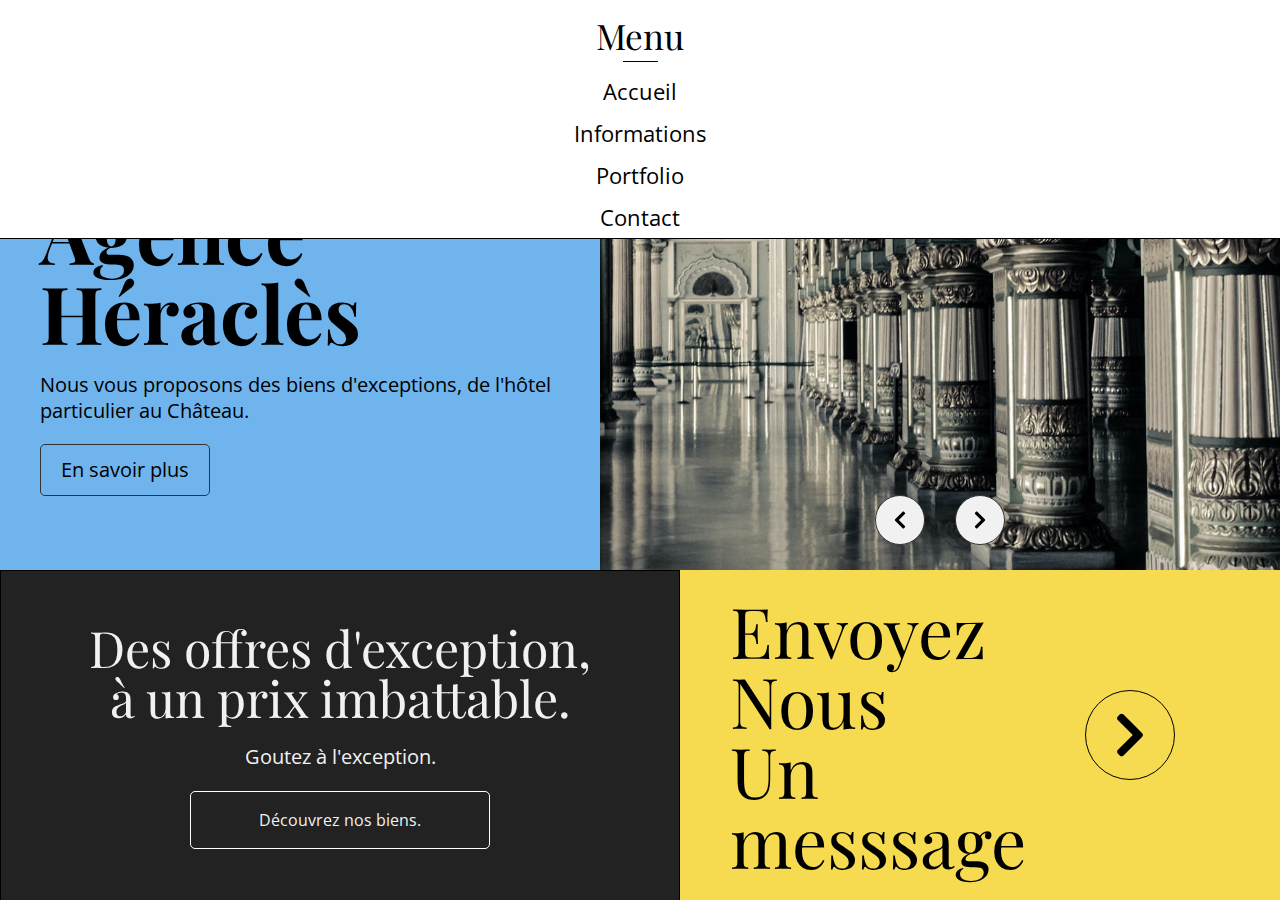
<file: index.html>
<!DOCTYPE html>
<html lang="fr">
  <head>
    <meta charset="UTF-8" />
    <meta http-equiv="X-UA-Compatible" content="IE=edge" />
    <meta name="viewport" content="width=device-width, initial-scale=1.0" />
    <title>Site Grid Immo</title>
    <link rel="stylesheet" href="styles/reset.css" />
    <link rel="stylesheet" href="styles/style.css" />

    <link
      href="https://fonts.googleapis.com/css2?family=Open+Sans&family=Playfair+Display&display=swap"
      rel="stylesheet"
    />
  </head>
  <body>
    <div class="grille-accueil">
      <div class="menu">
        <h2 class="titre-menu">Menu</h2>
        <ul class="liste-menu">
          <li class="item-nav"><a href="/">Accueil</a></li>
          <li class="item-nav">
            <a href="/informations.html">Informations</a>
          </li>
          <li class="item-nav"><a href="/portfolio.html">Portfolio</a></li>
          <li class="item-nav"><a href="/contact.html">Contact</a></li>
        </ul>
      </div>

      <div class="presentation">
        <img src="ressources/logo-grec.svg" alt="temple grec" />
        <h1>Agence Héraclès</h1>
        <p>
          Nous vous proposons des biens d'exceptions, de l'hôtel particulier au
          Château.
        </p>
        <a href="./informations.html">En savoir plus</a>
      </div>

      <div class="slider">
        <div class="container-slides">
          <img src="ressources/img1Slide.jpg" class="active" />
          <img src="ressources/img2Slide.jpg" />
          <img src="ressources/img3Slide.jpg" />
        </div>
        <div class="cont-btn">
          <div class="btn-nav left">
            <img src="ressources/chevron-gauche.svg" alt="chevron-gauche" />
          </div>
          <div class="btn-nav right">
            <img src="ressources/chevron-droit.svg" alt="chevron-droit" />
          </div>
        </div>
      </div>

      <div class="choix">
        <h2 class="titre-choix">
          Des offres d'exception, <br />à un prix imbattable.
        </h2>
        <p>Goutez à l'exception.</p>
        <a href="./portfolio.html" class="go-galerie">Découvrez nos biens.</a>
        <div class="conte-medias">
          <div class="media">
            <a href="#">
              <img src="ressources/instagram.svg" alt="logo instagram" />
            </a>
          </div>
          <div class="media">
            <a href="#">
              <img src="ressources/twitter.svg" alt="logo twitter" />
            </a>
          </div>
          <div class="media">
            <a href="#">
              <img src="ressources/facebook.svg" alt="logo facebook" />
            </a>
          </div>
        </div>
      </div>

      <div class="contact">
        <h3>
          Envoyez <br />
          Nous <br />
          Un messsage
        </h3>
        <a href="./contact.html" class="go-contact">
          <img src="ressources/chevron-droit.svg" alt="chevron-droit" />
        </a>
      </div>
    </div>

    <script src="script/app.js"></script>
  </body>
</html>
</file>
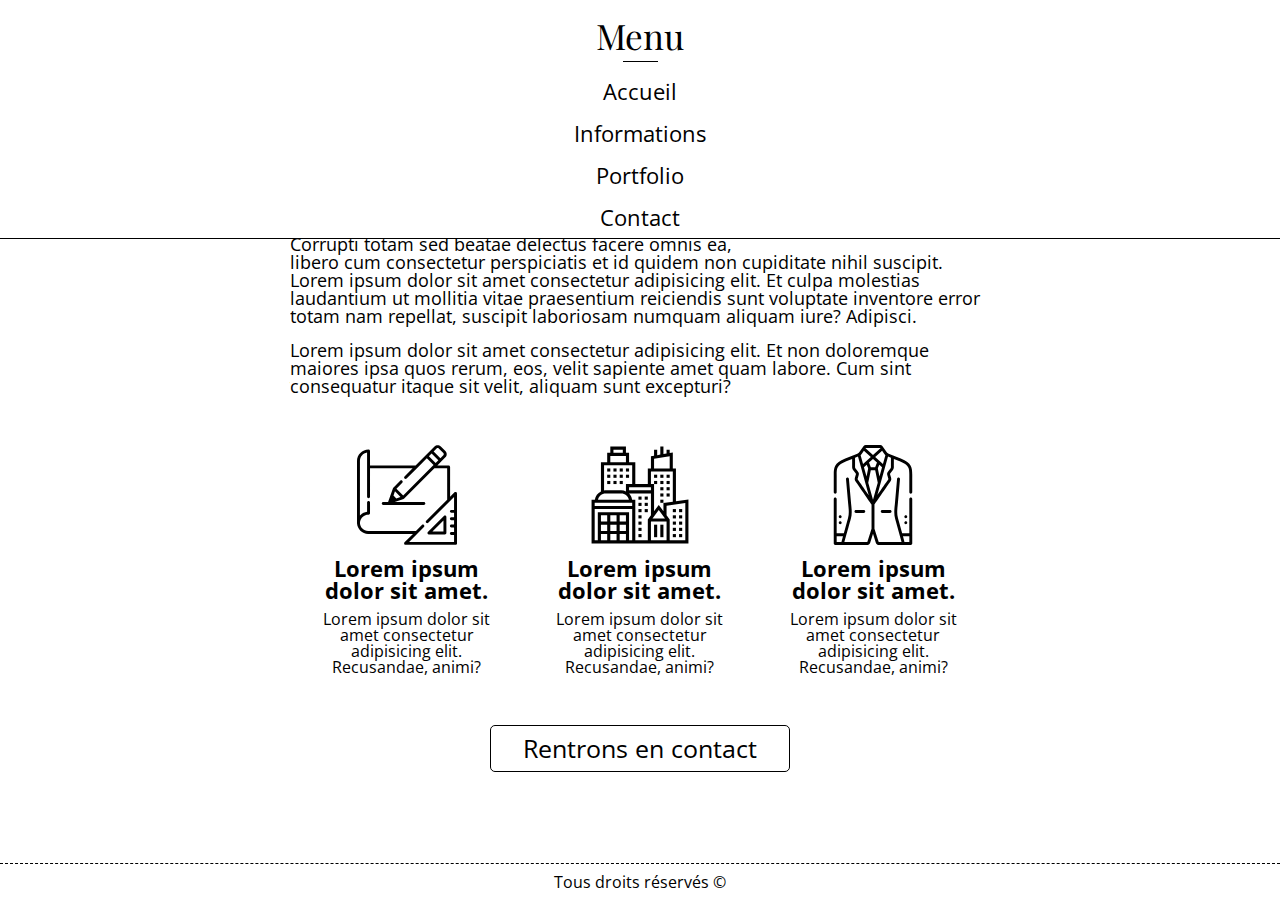
<file: informations.html>
<!DOCTYPE html>
<html lang="fr">
  <head>
    <meta charset="UTF-8" />
    <meta http-equiv="X-UA-Compatible" content="IE=edge" />
    <meta name="viewport" content="width=device-width, initial-scale=1.0" />
    <link rel="stylesheet" href="styles/reset.css" />
    <link rel="stylesheet" href="styles/style.css" />
    <link rel="stylesheet" href="styles/informations.css" />
    <link
      href="https://fonts.googleapis.com/css2?family=Open+Sans&family=Playfair+Display&display=swap"
      rel="stylesheet"
    />
    <title>Site Grid immo</title>
  </head>
  <body>
    <div class="menu">
      <h2 class="titre-menu">Menu</h2>
      <ul class="liste-menu">
        <li class="item-nav"><a href="/">Accueil</a></li>
        <li class="item-nav">
          <a href="/informations.html">Informations</a>
        </li>
        <li class="item-nav"><a href="/portfolio.html">Portfolio</a></li>
        <li class="item-nav"><a href="/contact.html">Contact</a></li>
      </ul>
    </div>

    <!-- container -->

    <div class="container">
      <h1>Voici ce que nous proposons</h1>
      <hr />
      <p class="txt-info">
        Lorem ipsum dolor sit amet, consectetur adipisicing elit. Facere,
        laborum corrupti!  Corrupti totam sed beatae delectus facere omnis ea, <br>
        libero cum consectetur perspiciatis et id quidem non cupiditate nihil
        suscipit.
      </p>
      <p class="txt-info">
        Lorem ipsum dolor sit amet consectetur adipisicing elit. Et culpa
        molestias laudantium ut mollitia vitae praesentium reiciendis sunt
        voluptate inventore error totam nam repellat, suscipit laboriosam
        numquam aliquam iure? Adipisci.
      </p>
      <br>
      <p class="txt-info">
        Lorem ipsum dolor sit amet consectetur adipisicing elit. Et non
        doloremque maiores ipsa quos rerum, eos, velit sapiente amet quam
        labore. Cum sint consequatur itaque sit velit, aliquam sunt excepturi?
      </p>

      <section class="trois-items">
        <div class="item item1">
          <img src="ressources/sketch.svg" alt="" />
          <h3>Lorem ipsum dolor sit amet.</h3>
          <p>
            Lorem ipsum dolor sit amet consectetur adipisicing elit. Recusandae,
            animi?
          </p>
        </div>
        <div class="item item2">
          <img src="ressources/buildings.svg" alt="" />
          <h3>Lorem ipsum dolor sit amet.</h3>
          <p>
            Lorem ipsum dolor sit amet consectetur adipisicing elit. Recusandae,
            animi?
          </p>
        </div>
        <div class="item item3">
          <img src="ressources/suit.svg" alt="" />
          <h3>Lorem ipsum dolor sit amet.</h3>
          <p>
            Lorem ipsum dolor sit amet consectetur adipisicing elit. Recusandae,
            animi?
          </p>
        </div>
      </section>
      <a href="./contact.html" class="btn-contact">Rentrons en contact</a>
    </div>

    <footer>Tous droits réservés ©</footer>
    <!-- <script src="script/app.js"></script> -->
  </body>
</html>
</file>
<file: styles/style.css>
body {
  font-family: Open sans, Arial, Helvetica, sans-serif;
  height: 100vh;
}

.grille-accueil {
  width: 100%;
  height: 100%;
  display: grid;
  grid-template: 70px 500px minmax(300px, 1fr) / 600px 1fr 600px;
}

/*-----------------------------Menu---------------------------- */
.menu {
  grid-area: 1/1/2/-1;
  /* background: #000; */
  width: 100%;
  height: 70px;
}

.titre-menu {
  font-family: Playfair Display, "Times New Roman", Times, serif;
  background: #fff;
  display: flex;
  justify-content: center;
  align-items: center;
  font-size: 35px;
  height: 70px;
  position: relative;
  z-index: 200;
  border-bottom: 1px solid #000;
}
.menu:hover > .titre-menu {
  border-bottom: 0px solid #000;
}
.titre-menu::after {
  content: "";
  display: block;
  position: absolute;
  width: 35px;
  height: 1px;
  background: #000;
  top: 61px;
}

.liste-menu {
  background: #fff;
  position: relative;
  z-index: 100;
  top: -200px;
  display: flex;
  justify-content: center;
  align-items: center;
  flex-direction: column;
  list-style-type: none;
  border-bottom: 1px solid #000;
}

.titre-menu:hover + .liste-menu {
  transition: top 0.2s ease-in-out;
  top: 0px;
}

.liste-menu:hover {
  top: 0px;
}
.liste-menu li {
  margin: 10px 0;
}

.liste-menu a {
  text-decoration: none;
  font-size: 22px;
  color: #000;
  position: relative;
}

.liste-menu a::after {
  content: "";
  display: block;
  position: absolute;
  bottom: -2px;
  width: 100%;
  height: 1px;
  background: #000;
  transform: scale(0);
  transition: transform 0.2s ease-in-out;
}

.liste-menu a:hover::after {
  transform: scale(1);
}

/*-----------------------------Presentation---------------------------- */

.presentation {
  grid-area: 2/1/3/2;
  background: #6fb4ec;
  padding: 40px;
}
.presentation img {
  width: 80px;
}

.presentation h1 {
  font-size: 80px;
  font-family: Playfair Display, "Times New Roman", Times, serif;
  font-weight: 700;
}
.presentation p {
  font-size: 20px;
  margin-top: 20px;
  line-height: 1.3;
}
.presentation a {
  padding: 15px;
  text-decoration: none;
  color: #000;
  border: 1px solid #333;
  border-radius: 5px;
  font-size: 20px;
  margin-top: 20px;
  cursor: pointer;
  display: block;
  width: 170px;
  text-align: center;
}

/*-----------------------------Slider---------------------------- */

.slider {
  grid-area: 2/2/3/-1;
  /* background: brown; */
  position: relative;
}
.container-slides {
  width: 100%;
  height: 100%;
  margin: 0 auto;
  position: relative;
}

.container-slides img {
  position: absolute;
  top: 0px;
  opacity: 0;
  width: 100%;
  height: 500px;
  object-fit: cover;
  display: block;
  transition: opacity 0.6s ease-in-out;
}

img.active {
  opacity: 1;
}
.cont-btn {
  position: absolute;
  top: 85%;
  width: 100%;
  height: auto;
  display: flex;
  justify-content: center;
}

.btn-nav {
  display: flex;
  justify-content: center;
  align-items: center;
  font-size: 50px;
  width: 50px;
  height: 50px;
  margin: 0 15px;
  cursor: pointer;
  border-radius: 50%;
  color: #333;
  background: #f1f1f1;
  border: 1px solid #333;
}

.btn-nav img {
  width: 20px;
  height: 20px;
}

/*-----------------------------Choix---------------------------- */
.choix {
  grid-area: 3/1/4/3;
  background: #222;
  color: #f1f1f1;
  border: 1px solid #000;
  border-bottom: none;
  display: flex;
  justify-content: center;
  align-items: center;
  flex-direction: column;
  position: relative;
}
.titre-choix {
  font-size: 50px;
  margin-bottom: 20px;
  font-family: Playfair Display, "Times New Roman", Times, serif;
  text-align: center;
}
.choix p {
  font-size: 20px;
  line-height: 1.4;
}
.go-galerie {
  display: block;
  margin: 20px auto 0;
  width: 300px;
  padding: 20px;
  text-decoration: none;
  text-align: center;
  border: 1px solid #fff;
  border-radius: 5px;
  background: #222;
  color: #f1f1f1;
}

.go-galerie:hover {
  transition: all 0.2s ease-in-out;
  background: #f1f1f1;
  color: #222;
}
.conte-medias {
  position: absolute;
  left: 3%;
  top: 50%;
  transform: translateY(-50%);
}
.media {
  margin: 10px 0;
  width: 60px;
  height: 60px;
  border: 1px solid #f1f1f1;
  border-radius: 50%;
  display: flex;
  justify-content: center;
  align-items: center;
}

.media img {
  width: 25px;
}
/*-----------------------------Contact---------------------------- */
.contact {
  grid-area: 3/3/4/4;
  background: #f6db51;
  color: #000;
  position: relative;
  display: flex;
  justify-content: space-between;
  align-items: center;
}

.contact h3 {
  font-size: 70px;
  padding-left: 50px;
  font-family: Playfair Display, "Times New Roman", Times, serif;
}

.go-contact {
  flex-shrink: 0;
  margin-right: 105px;
  width: 90px;
  height: 90px;
  border-radius: 50%;
  border: 1px solid #000;
  display: flex;
  justify-content: center;
  align-items: center;
  transition: transform 0.2s ease-in-out;
}

.go-contact:hover {
  transform: scale(1.2);
}

.go-contact img {
  width: 50px;
  height: 50px;
}

footer {
  border-top: 1px dashed #000;
  text-align: center;
  padding: 10px;
  margin-top: auto;
}

/*-----------------------------Responsive---------------------------- */

@media screen and (max-width: 1400px) {
  .conte-medias {
    display: none;
  }
}

@media screen and (max-width: 1200px) {
  .grille-accueil {
    grid-template: 70px 500px minmax(300px, 1fr) / 400px 1fr 400px;
  }
  .contact h3 {
    font-size: 50px;
    padding-left: 50px;
  }
  .go-contact {
    width: 70px;
    height: 70px;
    margin-right: 55px;
  }
  .go-contact img {
    width: 35px;
    height: 35px;
  }
}
@media screen and (max-width: 950px) {
  .titre-choix {
    font-size: 35px;
  }
  .go-galerie {
    font-size: 18px;
    width: 250px;
    padding: 18px;
  }
}
@media screen and (max-width: 800px) {
  .presentation {
    padding: 30px;
  }
  .presentation h1 {
    font-size: 60px;
    margin-top: 5px;
  }

  .grille-accueil {
    width: 100%;
    height: 100vh;
    display: flex;
    flex-direction: column;
  }
  .container-slides {
    height: 500px;
  }

  .titre-choix {
    font-size: 28px;
    margin: 50px 10px 20px;
  }
  .go-galerie {
    font-size: 18px;
    width: 230px;
    padding: 16px;
    margin: 20px auto 50px;
  }
  .presentation {
    border-bottom: 1px solid #000;
  }
  .contact {
    display: block;
  }
  .contact h3 {
    padding-left: 0;
    margin-top: 10px;
    text-align: center;
  }
  .go-contact {
    width: 70px;
    height: 70px;
    margin: 30px auto;
  }
  .go-contact img {
    width: 35px;
    height: 35px;
  }
}
</file>
<file: styles/informations.css>
body {
    display: flex;
    flex-direction: column;
}

.container {
    width: 700px;
    margin: 0 auto;
}
h1 {
    font-family: Playfair Display, 'Times New Roman', Times, serif;
    font-size: 50px;
    margin: 50px 0 30px;
}
hr {
    width: 200px;
    background: #000;
    margin: 15px 0;
    border: none;
    height: 2px;
}
.trois-items {
    margin: 50px 0;
    display: flex;
    justify-content: center;
    align-items: center;
}

.txt-info {
    font-size: 18px;
}
.trois-items img {
    width: 100px;
}
.item {
    margin: 0 25px;
    text-align: center;
}
.item h3 {
    font-size: 22px;
    font-weight: bold;
    margin: 10px 0;
}
.btn-contact {
    display: block;
    text-align: center;
    text-decoration: none;
    color: #000;
    font-size: 25px;
    border: 1px solid #000;
    width: 300px;
    padding: 10px;
    margin: 20px auto;
    border-radius: 5px;
}
@media screen and (max-width: 700px){
    h1 {
        margin: 30px 0 30px;
        font-size: 40px;
    }
    .container {
        width: 100%;
        padding: 0 20px;
    }
    .trois-items{
        margin: 30px 0;
        flex-direction: column;
    }
    .item {
        margin: 25px;
        text-align: center;
    }
    .btn-contact {
        font-size: 22px;
        width: 200px;
        padding: 5px;
        margin: 20px auto 50px;
    }
}
</file>
